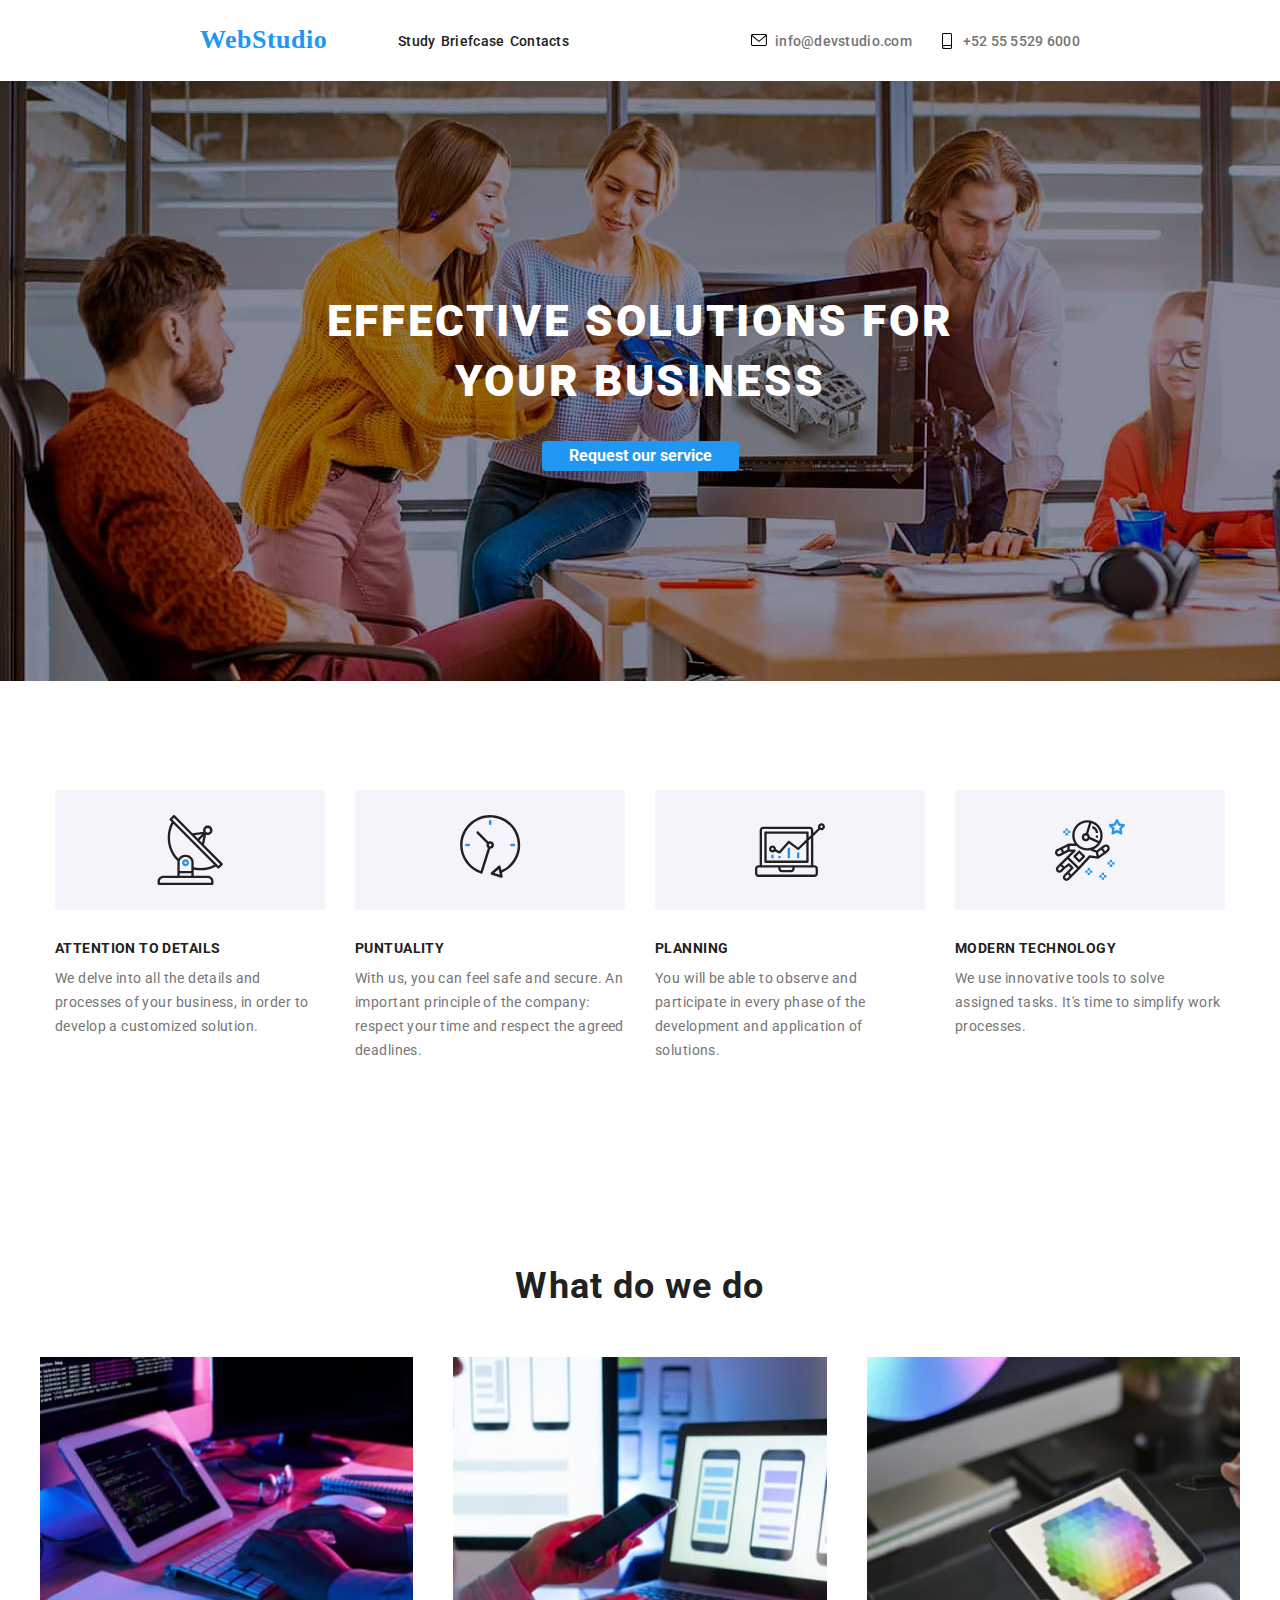
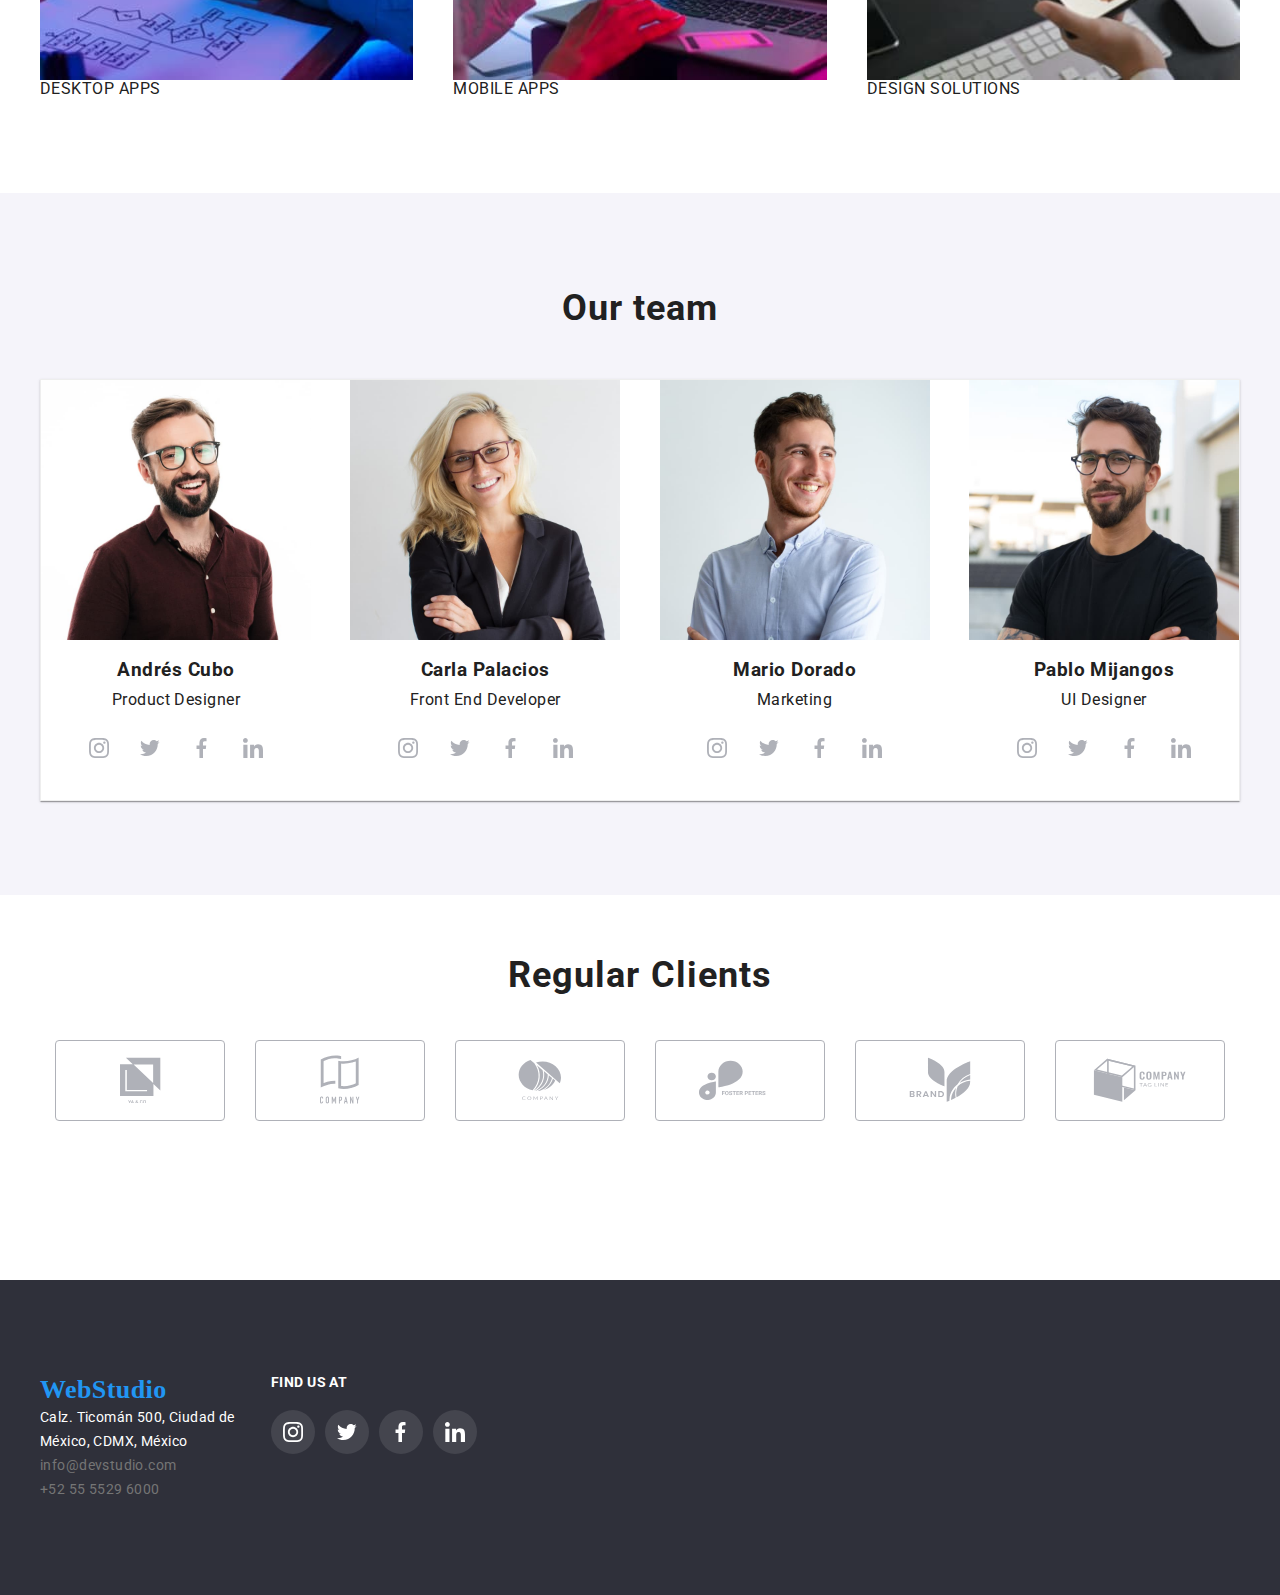
<file: index.html>
<!DOCTYPE html>
<html lang="es">
  <head>
    <meta charset="UTF-8" />
    <meta name="viewport" content="width=device-width, initial-scale=1.0" />
    <title>WebStudio</title>
    <!--Fuentes-->
    <link rel="preconnect" href="https://fonts.googleapis.com" />
    <link rel="preconnect" href="https://fonts.gstatic.com" crossorigin />
    <link
      href="https://fonts.googleapis.com/css2?family=Roboto:wght@400;500;700;900&display=swap"
      rel="stylesheet"
    />
    <!-- Normalize -->
    <link
      rel="stylesheet"
      href="https://cdnjs.cloudflare.com/ajax/libs/modern-normalize/1.0.0/modern-normalize.min.css"
    />
    <!--Externo-->
    <link rel="stylesheet" href="./css/modern-normalize.css" />
    <link rel="stylesheet" href="./css/styless.css" />
  </head>
  <body class="body">
    <header class="box-header">
      <div class="container">
        <nav>
          <a href="./index.html" class="logo">WebStudio</a>
        </nav>
        <ul class="menu-nav">
          <li>
            <a href="./Study.html" class="menu-list" rel="noopener noreferrer"
              >Study</a
            >
          </li>
          <li>
            <a
              href="./briefcase.html"
              class="menu-list"
              rel="noopener noreferrer"
              >Briefcase</a
            >
          </li>
          <li>
            <a
              href="./contacts.html"
              class="menu-list"
              rel="noopener noreferrer"
              >Contacts</a
            >
          </li>
        </ul>
        <ul class="contact-nav">
          <li class="nav-mail">
            <div class="contact-h">
              <svg width="16px" height="12px">
                <use href="./Img/icon.svg#icon-Sobre"></use>
              </svg>
            </div>
            <a href="mailto:info@devstudio.com" class="contact-h"
              >info@devstudio.com</a
            >
          </li>
          <li class="nav-cel">
            <div class="contact-h">
              <svg width="10px" height="16px">
                <use href="./Img/icon.svg#icon-Celular"></use>
              </svg>
            </div>
            <a href="phone:+52 55 5529 6000" class="contact-h"
              >+52 55 5529 6000</a
            >
          </li>
        </ul>
      </div>
    </header>
    <main class="box-main">
      <section class="main-tittle">
        <div class="container">
          <ul>
            <li class="tittle">
              <h1>EFFECTIVE SOLUTIONS FOR YOUR BUSINESS</h1>
            </li>
            <li>
              <input type="button" value="Request our service" class="button" />
            </li>
          </ul>
        </div>
      </section>
      <section class="main-advantages">
        <div class="container">
          <h2 style="display: none">Nuestras ventajas</h2>
          <ul class="ul-advantages">
            <li class="li-advantages">
              <div class="icon">
                <svg width="70px" height="70px">
                  <use href="./Img/icon.svg#icon-Antena"></use>
                </svg>
              </div>
              <h3 class="title-advantages">ATTENTION TO DETAILS</h3>
              <p class="text">
                We delve into all the details and processes of your business, in
                order to develop a customized solution.
              </p>
            </li>
            <li class="li-advantages">
              <div class="icon">
                <svg width="70px" height="70px">
                  <use href="./Img/icon.svg#icon-Reloj"></use>
                </svg>
              </div>
              <h3 class="title-advantages">PUNTUALITY</h3>
              <p class="text">
                With us, you can feel safe and secure. An important principle of
                the company: respect your time and respect the agreed deadlines.
              </p>
            </li>
            <li class="li-advantages">
              <div class="icon">
                <svg width="70px" height="70px">
                  <use href="./Img/icon.svg#icon-Diagrama"></use>
                </svg>
              </div>
              <h3 class="title-advantages">PLANNING</h3>
              <p class="text">
                You will be able to observe and participate in every phase of
                the development and application of solutions.
              </p>
            </li>
            <li class="li-advantages">
              <div class="icon">
                <svg width="70px" height="70px">
                  <use href="./Img/icon.svg#icon-Astronauta"></use>
                </svg>
              </div>
              <h3 class="title-advantages">MODERN TECHNOLOGY</h3>
              <p class="text">
                We use innovative tools to solve assigned tasks. It's time to
                simplify work processes.
              </p>
            </li>
          </ul>
        </div>
      </section>
      <section class="main-what">
        <h2>What do we do</h2>
        <div class="container">
          <ul class="ul-what">
            <li class="li-what">
              <img
                src="./Img/teclado.jpg"
                width="373.16"
                height="323.7"
                alt="Keyboard"
              />
              <span class="title-img">DESKTOP APPS</span>
            </li>
            <li>
              <img
                src="./Img/celular.jpg"
                width="373.16"
                height="323.7"
                alt="Cell phone"
              />
              <span class="title-img">MOBILE APPS</span>
            </li>
            <li>
              <img
                src="./Img/tablet.jpg"
                width="373.16"
                height="323.7"
                alt="Tablet"
              />
              <span class="title-img">DESIGN SOLUTIONS</span>
            </li>
          </ul>
        </div>
      </section>
      <section class="main-our">
        <h2>Our team</h2>
        <div class="container">
          <ul class="info-team">
            <li>
              <img
                src="./Img/Andrés Cubo.jpg"
                width="270"
                height="260"
                alt="Andres Cubo"
              />
              <h3>Andrés Cubo</h3>
              <p>Product Designer</p>
              <ul class="icon-redes">
                <li>
                  <div class="icon-container">
                    <svg width="20px" height="20px">
                      <use href="./Img/icon.svg#icon-Instagram"></use>
                    </svg>
                  </div>
                </li>
                <li>
                  <div class="icon-container">
                    <svg width="20px" height="20px">
                      <use href="./Img/icon.svg#icon-Twitter"></use>
                    </svg>
                  </div>
                </li>
                <li>
                  <div class="icon-container">
                    <svg width="20px" height="20px">
                      <use href="./Img/icon.svg#icon-Facebook"></use>
                    </svg>
                  </div>
                </li>
                <li>
                  <div class="icon-container">
                    <svg width="20px" height="20px">
                      <use href="./Img/icon.svg#icon-Linkedin"></use>
                    </svg>
                  </div>
                </li>
              </ul>
            </li>
            <li>
              <img
                src="./Img/Carla Palacios.jpg"
                width="270"
                height="260"
                alt="Carla Palacios"
              />
              <h3>Carla Palacios</h3>
              <p>Front End Developer</p>
              <ul class="icon-redes">
                <li>
                  <div class="icon-container">
                    <svg width="20px" height="20px">
                      <use href="./Img/icon.svg#icon-Instagram"></use>
                    </svg>
                  </div>
                </li>
                <li>
                  <div class="icon-container">
                    <svg width="20px" height="20px">
                      <use href="./Img/icon.svg#icon-Twitter"></use>
                    </svg>
                  </div>
                </li>
                <li>
                  <div class="icon-container">
                    <svg width="20px" height="20px">
                      <use href="./Img/icon.svg#icon-Facebook"></use>
                    </svg>
                  </div>
                </li>
                <li>
                  <div class="icon-container">
                    <svg width="20px" height="20px">
                      <use href="./Img/icon.svg#icon-Linkedin"></use>
                    </svg>
                  </div>
                </li>
              </ul>
            </li>
            <li>
              <img
                src="./Img/Mario Dorado.jpg"
                width="270"
                height="260"
                alt="Mario Dorado"
              />
              <h3>Mario Dorado</h3>
              <p>Marketing</p>
              <ul class="icon-redes">
                <li>
                  <div class="icon-container">
                    <svg width="20px" height="20px">
                      <use href="./Img/icon.svg#icon-Instagram"></use>
                    </svg>
                  </div>
                </li>
                <li>
                  <div class="icon-container">
                    <svg width="20px" height="20px">
                      <use href="./Img/icon.svg#icon-Twitter"></use>
                    </svg>
                  </div>
                </li>
                <li>
                  <div class="icon-container">
                    <svg width="20px" height="20px">
                      <use href="./Img/icon.svg#icon-Facebook"></use>
                    </svg>
                  </div>
                </li>
                <li>
                  <div class="icon-container">
                    <svg width="20px" height="20px">
                      <use href="./Img/icon.svg#icon-Linkedin"></use>
                    </svg>
                  </div>
                </li>
              </ul>
            </li>
            <li>
              <img
                src="./Img/Pablo Mijangos.jpg"
                width="270"
                height="260"
                alt="Pablo Mijangos"
              />
              <h3>Pablo Mijangos</h3>
              <p>UI Designer</p>
              <ul class="icon-redes">
                <li>
                  <div class="icon-container">
                    <svg width="20px" height="20px">
                      <use href="./Img/icon.svg#icon-Instagram"></use>
                    </svg>
                  </div>
                </li>
                <li>
                  <div class="icon-container">
                    <svg width="20px" height="20px">
                      <use href="./Img/icon.svg#icon-Twitter"></use>
                    </svg>
                  </div>
                </li>
                <li>
                  <div class="icon-container">
                    <svg width="20px" height="20px">
                      <use href="./Img/icon.svg#icon-Facebook"></use>
                    </svg>
                  </div>
                </li>
                <li>
                  <div class="icon-container">
                    <svg width="20px" height="20px">
                      <use href="./Img/icon.svg#icon-Linkedin"></use>
                    </svg>
                  </div>
                </li>
              </ul>
            </li>
          </ul>
        </div>
      </section>
      <section class="regular-clients">
        <h2>Regular Clients</h2>
        <div class="container">
          <ul>
            <li>
              <svg width="41px" height="46.7px">
                <use
                  class="icon-client"
                  href="./Img/icon.svg#icon-Cliente1"
                ></use>
              </svg>
            </li>
            <li>
              <svg width="40px" height="52px">
                <use href="./Img/icon.svg#icon-Cliente2"></use>
              </svg>
            </li>
            <li>
              <svg width="43.46px" height="41.18px">
                <use href="./Img/icon.svg#icon-Cliente3"></use>
              </svg>
            </li>
            <li>
              <svg width="84.44px" height="40.62px">
                <use href="./Img/icon.svg#icon-Cliente4"></use>
              </svg>
            </li>
            <li>
              <svg width="62.54px" height="45.43px">
                <use href="./Img/icon.svg#icon-Cliente5"></use>
              </svg>
            </li>
            <li>
              <svg width="93.79px" height="43.93px">
                <use href="./Img/icon.svg#icon-Cliente6"></use>
              </svg>
            </li>
          </ul>
        </div>
      </section>
    </main>
    <footer class="box-footer">
      <div class="container">
        <section class="contact-footer">
          <a href="#" class="logo">WebStudio</a>
          <address>
            <ul>
              <li>
                <a
                  href="#"
                  class="contact-f1"
                  target="_blank"
                  rel="noopener noreferrer"
                  >Calz. Ticomán 500, Ciudad de México, CDMX, México</a
                >
              </li>
              <li>
                <a href="mailto:info@example.com" class="contact-f"
                  >info@devstudio.com</a
                >
              </li>
              <li>
                <a href="tel:+52 55 5529 6000" class="contact-f"
                  >+52 55 5529 6000</a
                >
              </li>
            </ul>
          </address>
        </section>
        <section class="icon-footer">
          <p>FIND US AT</p>
          <ul>
            <li>
              <div class=".icon-container">
                <svg width="20px" height="20px">
                  <use href="./Img/icon.svg#icon-Instagram2"></use>
                </svg>
              </div>
            </li>
            <li>
              <div class=".icon-container">
                <svg width="20px" height="20px">
                  <use href="./Img/icon.svg#icon-Twitter2"></use>
                </svg>
              </div>
            </li>
            <li>
              <div class=".icon-container">
                <svg width="20px" height="20px">
                  <use href="./Img/icon.svg#icon-Facebook2"></use>
                </svg>
              </div>
            </li>
            <li>
              <div class=".icon-container">
                <svg width="20px" height="20px">
                  <use href="./Img/icon.svg#icon-Linkedin2"></use>
                </svg>
              </div>
            </li>
          </ul>
        </section>
      </div>
    </footer>
  </body>
</html>
</file>
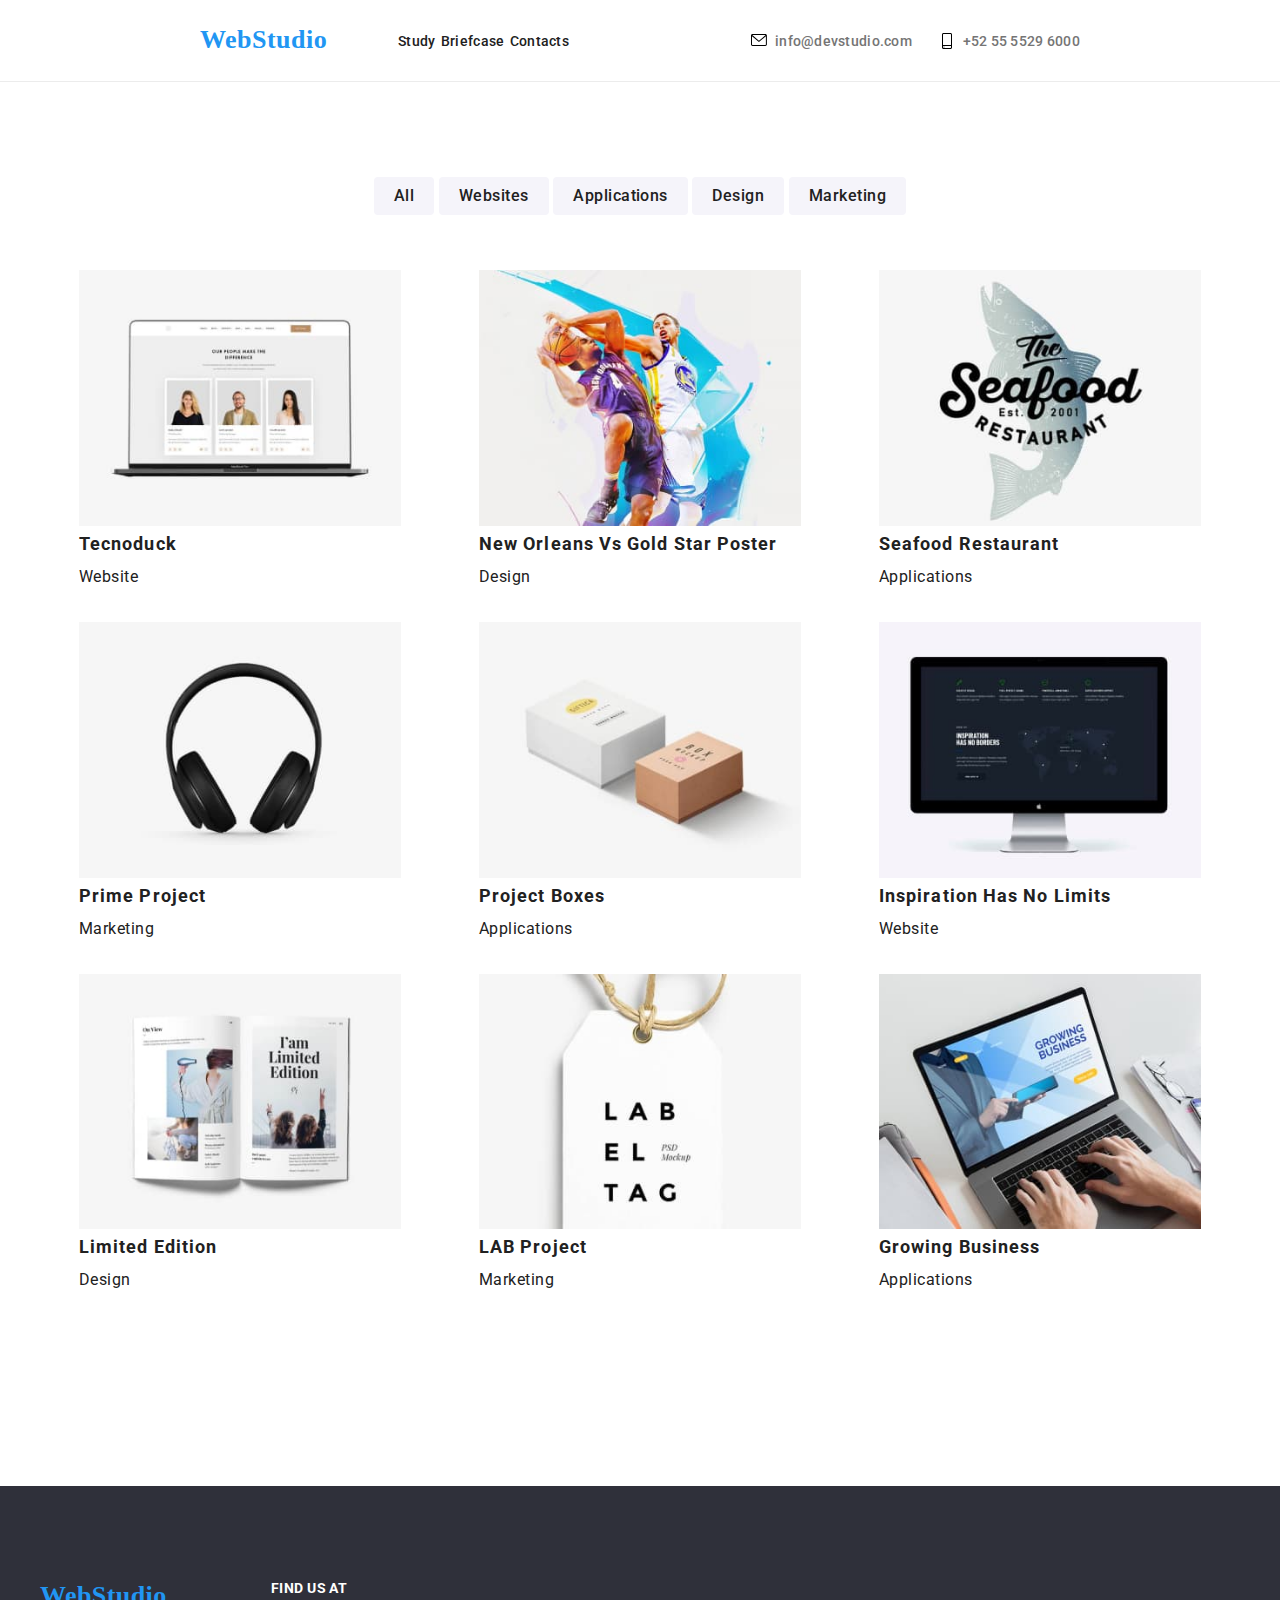
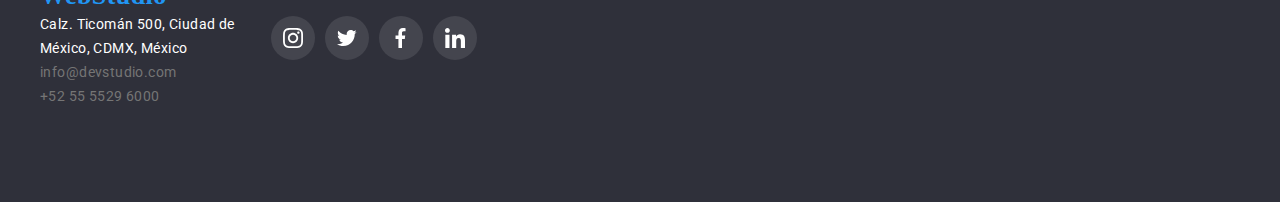
<file: briefcase.html>
<!DOCTYPE html>
<html lang="es">
  <head>
    <meta charset="UTF-8" />
    <meta name="viewport" content="width=device-width, initial-scale=1.0" />
    <title>WebStudio</title>
    <!--Fuentes-->
    <link rel="preconnect" href="https://fonts.googleapis.com" />
    <link rel="preconnect" href="https://fonts.gstatic.com" crossorigin />
    <link
      href="https://fonts.googleapis.com/css2?family=Roboto:wght@400;500;700;900&display=swap"
      rel="stylesheet"
    />
    <!-- Normalize -->
    <link
      rel="stylesheet"
      href="https://cdnjs.cloudflare.com/ajax/libs/modern-normalize/1.0.0/modern-normalize.min.css"
    />
    <!--Externo-->
    <link rel="stylesheet" href="./css/modern-normalize.css" />
    <link rel="stylesheet" href="./css/styless.css" />
  </head>
  <body class="body">
    <header class="box-header">
      <div class="container">
        <nav>
          <a href="./index.html" class="logo">WebStudio</a>
        </nav>
        <ul class="menu-nav">
          <li>
            <a href="./Study.html" class="menu-list" rel="noopener noreferrer"
              >Study</a
            >
          </li>
          <li>
            <a
              href="./briefcase.html"
              class="menu-list"
              rel="noopener noreferrer"
              >Briefcase</a
            >
          </li>
          <li>
            <a
              href="./contacts.html"
              class="menu-list"
              rel="noopener noreferrer"
              >Contacts</a
            >
          </li>
        </ul>
        <ul class="contact-nav">
          <li class="nav-mail">
            <div class="contact-h">
              <svg width="16px" height="12px">
                <use href="./Img/icon.svg#icon-Sobre"></use>
              </svg>
            </div>
            <a href="mailto:info@devstudio.com" class="contact-h"
              >info@devstudio.com</a
            >
          </li>
          <li class="nav-cel">
            <div class="contact-h">
              <svg width="10px" height="16px">
                <use href="./Img/icon.svg#icon-Celular"></use>
              </svg>
            </div>
            <a href="phone:+52 55 5529 6000" class="contact-h"
              >+52 55 5529 6000</a
            >
          </li>
        </ul>
      </div>
    </header>
    <div class="line"></div>
    <main class="briefcase">
      <div class="container">
        <section class="nav-main">
          <ul>
            <li>
              <button class="buttons" type="button">All</button>
              <button class="buttons" type="button">Websites</button>
              <button class="buttons" type="button">Applications</button>
              <button class="buttons" type="button">Design</button>
              <button class="buttons" type="button">Marketing</button>
            </li>
          </ul>
        </section>
      </div>
      <div class="container">
        <section class="cards-main">
          <ul class="cards">
            <li class="cards-li">
              <img src="./Img/web site.jpg" width="370" height="294" />
              <h3>Tecnoduck</h3>
              <p>Website</p>
            </li>
            <li class="cards-li">
              <img src="./Img/basquetball.jpg" width="370" height="294" />
              <h3>New Orleans vs Gold Star Poster</h3>
              <p>Design</p>
            </li>
            <li class="cards-li">
              <img src="./Img/seafood.jpg" width="370" height="294" />
              <h3>Seafood Restaurant</h3>
              <p>Applications</p>
            </li>
            <li class="cards-li">
              <img src="./Img/auriculares.jpg" width="370" height="294" />
              <h3>Prime project</h3>
              <p>Marketing</p>
            </li>
            <li class="cards-li">
              <img src=".//Img/box.jpg" width="370" height="294" />
              <h3>Project Boxes</h3>
              <p>Applications</p>
            </li>
            <li class="cards-li">
              <img src="./Img/pantalla pc.jpg" width="370" height="294" />
              <h3>Inspiration has no limits</h3>
              <p>Website</p>
            </li>
            <li class="cards-li">
              <img src="./Img/revista.jpg" width="370" height="294" />
              <h3>Limited edition</h3>
              <p>Design</p>
            </li>
            <li class="cards-li">
              <img src="./Img/etiqueta.jpg" width="370" height="294" />
              <h3>LAB project</h3>
              <p>Marketing</p>
            </li>
            <li class="cards-li">
              <img src="./Img/portatil.jpg" width="370" height="294" />
              <h3>Growing business</h3>
              <p>Applications</p>
            </li>
          </ul>
        </section>
      </div>
    </main>
    <footer class="box-footer">
      <div class="container">
        <section class="contact-footer">
          <a href="#" class="logo">WebStudio</a>
          <address>
            <ul>
              <li>
                <a
                  href="#"
                  class="contact-f1"
                  target="_blank"
                  rel="noopener noreferrer"
                  >Calz. Ticomán 500, Ciudad de México, CDMX, México</a
                >
              </li>
              <li>
                <a href="mailto:info@example.com" class="contact-f"
                  >info@devstudio.com</a
                >
              </li>
              <li>
                <a href="tel:+52 55 5529 6000" class="contact-f"
                  >+52 55 5529 6000</a
                >
              </li>
            </ul>
          </address>
        </section>
        <section class="icon-footer">
          <p>FIND US AT</p>
          <ul>
            <li>
              <div class=".icon-container">
                <svg width="20px" height="20px">
                  <use href="./Img/icon.svg#icon-Instagram2"></use>
                </svg>
              </div>
            </li>
            <li>
              <div class=".icon-container">
                <svg width="20px" height="20px">
                  <use href="./Img/icon.svg#icon-Twitter2"></use>
                </svg>
              </div>
            </li>
            <li>
              <div class=".icon-container">
                <svg width="20px" height="20px">
                  <use href="./Img/icon.svg#icon-Facebook2"></use>
                </svg>
              </div>
            </li>
            <li>
              <div class=".icon-container">
                <svg width="20px" height="20px">
                  <use href="./Img/icon.svg#icon-Linkedin2"></use>
                </svg>
              </div>
            </li>
          </ul>
        </section>
      </div>
    </footer>
  </body>
</html>
</file>
<file: css/styless.css>
*{
  margin: 0;
  padding: 0;
  list-style:none;
  box-sizing: border-box;
}

/* -------------------- prime styles -------------------- */

:root {
  --color-tex-primary: #212121;
  --color-text-secundary:#757575;
  --accent-color:#2196F3;
  --primary-background-color:#FFFFFF;
  --secundary-background-color: #2F303A;
  --color-icons:#AFB1B8;
  }

  .container{
    margin: 0 auto;
    width: 1200px;
    display: flex;
  }

section{
  width: 100%;
  padding: 94px 0px;
}

.icon-container{
  width: 44px;
  height: 44px;
  display: flex;
  align-content: center;
  justify-content: center;
  align-items: center;
  margin: 0 auto;
  border-radius: 50%;
}


/* -------------------- body -------------------- */

.body{
  font-family: 'Roboto', sans-serif;
  color: var(--color-tex-primary);
  background-color: var(--primary-background-color);
  font-size: 16px;
  letter-spacing: 0.03em;
}


.text{
  color: var(--color-text-secundary);
  font-family: 'Roboto';
  font-style: normal;
  font-weight: 400;
  font-size: 14px;
  line-height: 24px;
  letter-spacing: 0.03em;
}

/* -------------------- header -------------------- */

.box-header{
  display: flex;
  flex-direction: row;
  flex-wrap: nowrap;
  justify-content: center;
  align-items: center;
}

.box-header .container{
  margin: 25px 200px;
  display: flex;
  align-items: center;
  justify-content: space-between;
}

/*Logo*/

header .logo{
  font-family: 'Raleway';
  font-weight: 700;
  font-size: 26px;
  line-height: 1.19;
  text-decoration: none;
  color: var(--accent-color);
}

/* menu-nav*/

.menu-nav {
  font-family: 'Roboto';
  font-style: normal;
  font-weight: 500;
  font-size: 14px;
  line-height: 16px;
  letter-spacing: 0.02em;
  width:30%;
  height: 16px;
  display: flex;
  justify-content: space-around;
  align-items: center;
  width: 20%;
  height: 31px;
  left: 0;
}

.menu-list{
  color: var(--color-tex-primary);
  text-decoration: none;
}

.menu-list:hover{
  color: var(--accent-color);
}

/*contact nav*/

.contact-nav {
  font-family: 'Roboto';
  font-style: normal;
  font-weight: 500;
  font-size: 14px;
  line-height: 16px;
  letter-spacing: 0.02em;
  width:50%;
  height: 16px;
  display: flex;
  flex-direction: row;
  flex-wrap: nowrap;
  justify-content: flex-end;
}

.nav-mail{
  width: 161px;
  display: flex;
  justify-content: space-between;
  margin-right: 30px;
}

.nav-cel{
  width: 138px;
  display: flex;
  justify-content: space-between;
}

.contact-h{
  color: var(--color-text-secundary);
  text-decoration: none;
}

.contact-h:hover{
  color:var(--accent-color);
  fill: var(--accent-color);
} 


/* -------------------- line -------------------- */

.line {
  border-top: 1px solid rgba(236, 236, 236, 1);
  height: 2px;
}

/* -------------------- main -------------------- */

.box-main{
  display: flex;
  flex-direction: column;
  flex-wrap: nowrap;
  align-items: flex-start;
}

main h1{
  font-family: 'Roboto';
  font-style: normal;
  font-weight: 900;
  font-size: 44px;
  line-height: 60px;
  text-align: center;
  letter-spacing: 0.06em;
}

main h2 {
  font-family: 'Roboto';
  font-style: normal;
  font-weight: 700;
  font-size: 36px;
  line-height: 42px;
  text-align: center;
  letter-spacing: 0.03em;
  }

/* EFFECTIVE SOLUTIONS FOR YOUR BUSINESS*/


.main-tittle{
  color: var(--primary-background-color);
  background: rgba(47, 48, 58, 0.4);
  background-image: url(../Img/Teams.jpg);
  background-repeat: no-repeat;
  background-size:cover;
  height: 600px;
  display: flex;
  align-items: center;
  text-align: center;
}

.tittle{
  width: 1200px;
  padding: 0px 250px;
}

.button{
  cursor: pointer;
  color: var(--primary-background-color);
  background-color: var(--accent-color);
  border-radius: 4px;
  border:rgba(33, 150, 243, 1);
  width: 197px;
  height: 30px;
  font-family: 'Roboto';
  font-style: normal;
  font-weight: 700;
  font-size: 16px;
  line-height: 1.87;
  margin-top: 30px;
}

/*Nuestras ventajas*/

.main-advantages{
  display: flex;
  justify-content: space-between;
  align-items: center;
  flex-direction: column;
}
.main-advantages .container {
  margin: 0px 200px;
}

.main-advantages .icon {
  width: 270px;
  height: 120px;
  background-color:  #F5F4FA;
  border-radius: 4px;
  padding: 25px 100px;
  margin-bottom: 30px;
}

.ul-advantages{
  display: flex;
  flex-wrap:nowrap;
  justify-content:space-between;
}

.li-advantages {
  margin: 15px;
  width: 270px;
}

.title-advantages{
  color: var(--color-tex-primary);
  text-transform: uppercase;
  font-family: 'Roboto';
  font-style: normal;
  font-weight: 700;
  font-size: 14px;
  line-height: 16px;
  letter-spacing: 0.03em;
  text-transform: uppercase;
}

main p.text{
  padding-top: 10px;
}

.li-advantages svg{
  display: flex;
  align-content: center;
  justify-content: center;
  align-items: center;
}

/*What do we do*/

.main-what .container{
  margin-top: 50px;
}

.ul-what{
  width: 1200px;
  display: flex;
  flex-direction: row;
  justify-content: space-between;
}

/*Our team*/

.main-our{
  background-color:rgba(245, 244, 250, 1);
  display: flex;
  justify-content: center;
  align-items: center;
  flex-direction: column;
}

.main-our .container{
  margin: 50px 200px 0px 200px ;
}

.main-our .info-team {
  width: 1200px;
  display: flex;
  justify-content: space-between;
}

.info-team {
  background-color: var(--primary-background-color);
  text-align: center;
  list-style: none;
  box-shadow: 0px 2px 1px -1px rgba(0, 0, 0, 0.2),
  0px 1px 1px 0px rgba(0, 0, 0, 0.14), 0px 1px 3px 0px rgba(0, 0, 0, 0.12);
  border: 1px solid #eeeeee;
  cursor: pointer;
}

.main-our h3 {
  margin: 20px 0 10px 0;
}

.main-our .icon-redes{
  width: 206px;
  display: flex;
  flex-direction: row;
  align-items: center;
  justify-content: space-around;
  margin: 16px 32px 30px 32px;
}

.main-our .icon-container{
  fill: var(--color-icons);
}

.main-our .icon-container:hover{
  background: var(--accent-color);
  fill: var(--primary-background-color);
}

/*Regular Clients*/

.regular-clients{
  padding: 59px 0px 159px 0px;
  display: flex;
  flex-direction: column;
}

.regular-clients ul{
  margin-top: 44.02px;
  width: 1200px;
  display: flex;
  flex-wrap: nowrap;
  justify-content: space-between;
}

.regular-clients li{
  width: 170px;
  height: 81px;
  border: 1px solid var(--color-icons);
  border-radius: 4px;
  fill: var(--color-icons);

  display: flex;
  align-content: center;
  justify-content: center;
  align-items: center;
  margin: 0 auto;
}

.regular-clients li:hover{
  border: 1px solid var(--accent-color);
  fill: var(--accent-color);
}

/* -------------------- footer -------------------- */

.box-footer{
  background-color: var(--secundary-background-color);
  color:var(--primary-background-color);
  text-decoration: none;
  font-style: normal;
  font-weight: 400;
  font-size: 14px;
  line-height: 24px;
  letter-spacing: 0.03em;
  list-style: none;
  display: flex;
  flex-direction: row;
  justify-content: flex-start;
  }

/*contact-footer*/

.contact-footer{
  width: 231px;
  display: flex;
  flex-direction: column;
  justify-content: flex-start;
}

footer .logo{
  font-family: 'Raleway';
  font-weight: 700;
  font-size: 26px;
  line-height: 1.2;
  text-decoration: none;
  color: var(--accent-color);
}

.contact-f1{
  text-decoration: none;
  color:var(--primary-background-color);
}

.contact-f1:hover{
  color:var(--accent-color);
}

.contact-f{
  text-decoration: none;
  color:var(--color-text-secundary);
}

.contact-f:hover{
  color:var(--accent-color);
} 

/*Find us at*/

.icon-footer{
  width: 206px;
  display: flex;
  flex-direction: column;
  justify-content: flex-start;
}

.icon-footer p{
  font-family: 'Roboto';
  font-style: normal;
  font-weight: 700;
  font-size: 14px;
  line-height: 16px;
  letter-spacing: 0.03em;
  text-transform: uppercase;
  padding-bottom: 20px;
  color: var(--primary-background-color);
}

.icon-footer ul{
  width: 206px;
  display: flex;
  flex-direction: row;
  align-items: center;
  justify-content: space-between;
}

.\.icon-container{
  width: 44px;
  height: 44px;
  background: rgba(255, 255, 255, 0.1);
  border-radius: 50%;
  fill: var(--primary-background-color);
  display: flex;
  flex-direction: row;
  align-items: center;
  justify-content: center;
}

.\.icon-container:hover{
background: var(--accent-color);
fill: var(--primary-background-color);
}

/* -------------------- BRIEFCASE -------------------- */

.briefcase {
  display: flex;
  flex-direction: column;
  align-items: center;
  align-content: center;
}

.briefcase .nav-main{
  display: flex;
  justify-content: center;
  padding-bottom: 0px;
}

.cards-main{
  padding-top: 40px;
}

.buttons{
  cursor: pointer;
  background: rgba(245, 244, 250, 1);
  color:var(--color-tex-primary);
  border-radius: 4px;
  border: 0;
  padding: 6px 20px;
  font-family: 'Roboto';
  font-style: normal;
  font-weight: 500;
  font-size: 16px;
  line-height: 1.62;
  text-align: center;
  letter-spacing: 0.03em;
}

.buttons:visited{
  background-color: var(--accent-color);
  color:var(--primary-background-color);  
}

.buttons:hover{
  background-color: var(--accent-color);
  color:var(--primary-background-color);
}

.briefcase .cards {
  display: inline-flex;
  flex-direction: row;
  flex-wrap: wrap;
  justify-content: space-around;
  margin-bottom: 82px;
}

.cards-li {
  flex-basis: calc((100% - 60px) / 9);
  background-color: #fff;
  border-radius: 4px;
  margin: 15px 0px;
}

.cards-li:hover {
  box-shadow: 0px 2px 1px -1px rgba(0, 0, 0, 0.2),
    0px 1px 1px 0px rgba(0, 0, 0, 0.14), 0px 1px 3px 0px rgba(0, 0, 0, 0.12);
  border: 1px solid #eeeeee;
  cursor: pointer;
}

.cards-li h3{
  font-family: 'Roboto';
font-style: normal;
font-weight: 700;
font-size: 18px;
line-height: 36px;
text-transform: capitalize;
text-align:justify;

  width: 322px;
height: 36px;
left: calc(50% - 322px/2 - 400px);
top: calc(50% - 36px/2 - 334px);
letter-spacing: 0.06em;
}

.cards-li p{
  font-family: 'Roboto';
font-style: normal;
font-weight: 400;
font-size: 16px;
line-height: 30px;
letter-spacing: 0.03em;

width: 322px;
height: 30px;
left: calc(50% - 322px/2 - 400px);
top: calc(50% - 30px/2 - 297px);
}
</file>
